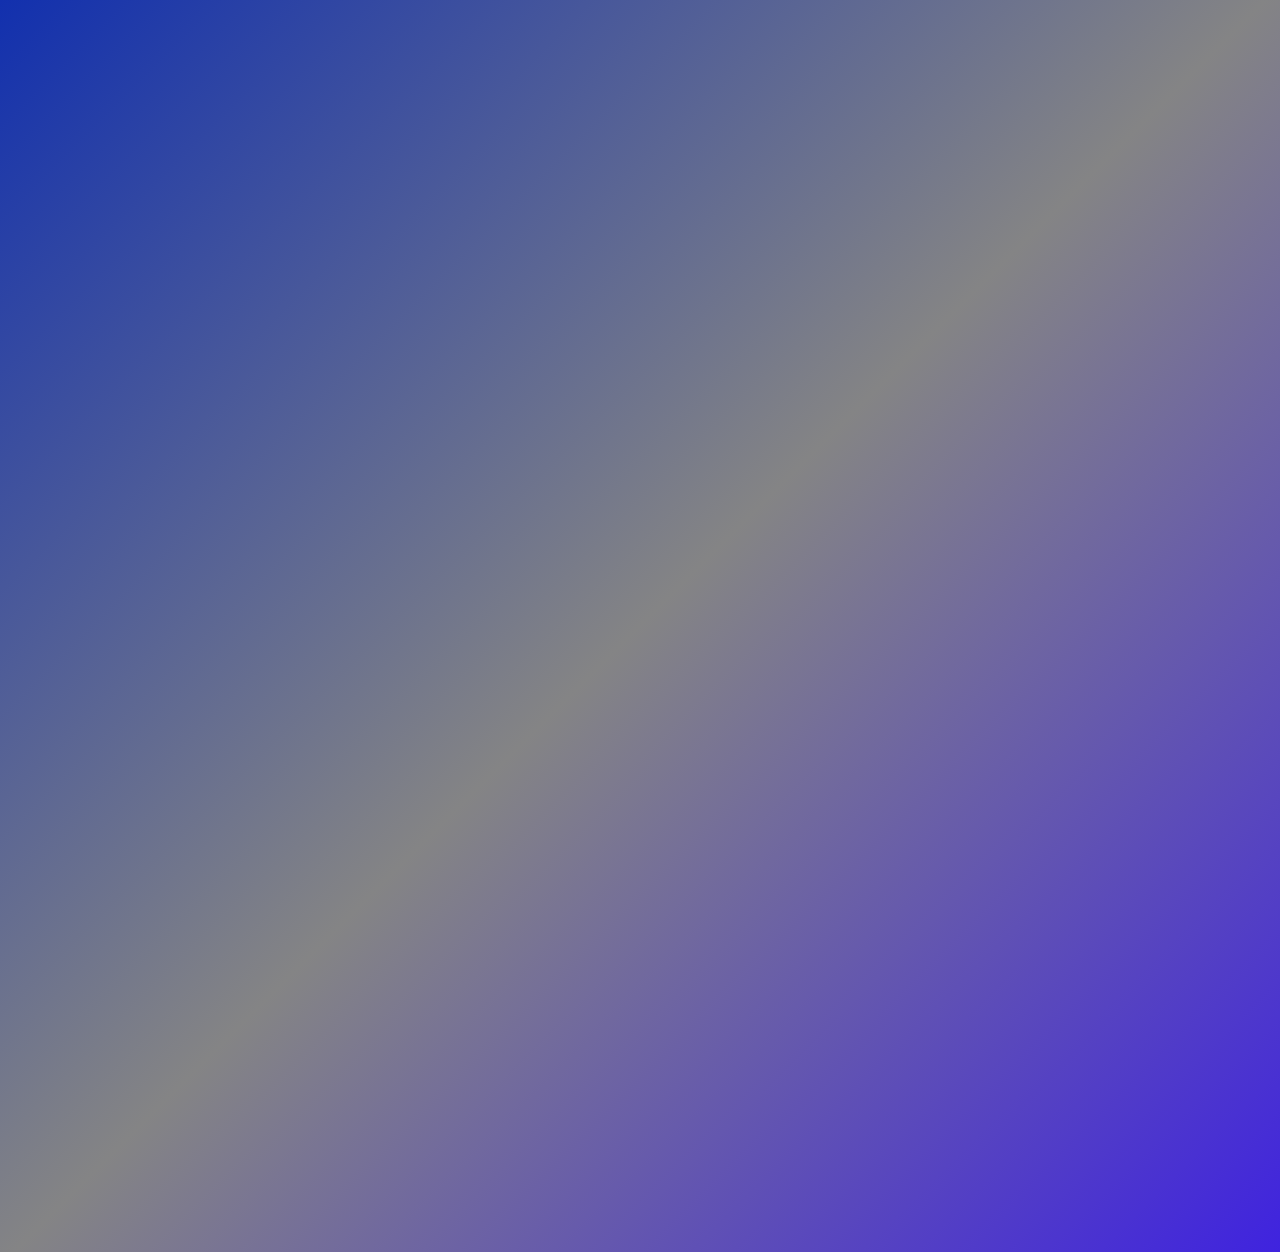
<file: resume.html>
<!DOCTYPE html>
<html lang="en">

<head>
    <meta charset="UTF-8">
    <meta name="viewport" content="width=device-width, initial-scale=1.0">
    <title>My Resume</title>
    <style>
        * {
            margin: 0;
            padding: 0;
            box-sizing: border-box;
            font-family: 'Poppins', sans-serif;
        }

        body {
            display: flex;
            flex-direction: column;
            align-items: center;
            justify-content: center;
            min-height: 100vh;
            background: linear-gradient(135deg, #1230AE, #848485, #3f23df);
            color: white;
            text-align: center;
            padding: 20px;
            opacity: 0;
            animation: fadeIn 1.5s ease-in-out forwards;
        }

        @keyframes fadeIn {
            from {
                opacity: 0;
                transform: translateY(-20px);
            }

            to {
                opacity: 1;
                transform: translateY(0);
            }
        }

        h2 {
            font-size: 2.5rem;
            margin-bottom: 20px;
            text-shadow: 2px 2px 8px rgba(0, 0, 0, 0.3);
        }

        .resume-container {
            width: 90%;
            max-width: 800px;
            background: white;
            padding: 20px;
            border-radius: 10px;
            box-shadow: 0 4px 15px rgba(0, 0, 0, 0.2);
            overflow: hidden;
            transform: scale(0.9);
            animation: zoomIn 1s ease-in-out forwards;
        }

        @keyframes zoomIn {
            from {
                transform: scale(0.8);
                opacity: 0;
            }

            to {
                transform: scale(1);
                opacity: 1;
            }
        }

        .resume-preview {
            width: 100%;
            height: auto;
            border-radius: 5px;
            display: block;
        }

        .download-btn {
            margin-top: 20px;
            padding: 12px 24px;
            font-size: 18px;
            font-weight: bold;
            color: white;
            background: #061ce8;
            border-radius: 8px;
            text-decoration: none;
            transition: transform 0.3s ease, background 0.3s;
            box-shadow: 0 4px 10px rgba(0, 0, 0, 0.2);
            display: inline-block;
        }

        .download-btn:hover {
            transform: scale(1.1);
            background: #6f5be0;
        }

        .btn {
            margin-top: 20px;
            padding: 12px 24px;
            font-size: 18px;
            font-weight: bold;
            color: white;
            background: #FF007F;
            border-radius: 8px;
            text-decoration: none;
            transition: transform 0.3s ease, background 0.3s;
            box-shadow: 0 4px 10px rgba(0, 0, 0, 0.2);
            display: inline-block;
        }

        .btn:hover {
            transform: scale(1.1);
            background: #E6006B;
        }

        /* Back Arrow Button */
        .back-arrow {
            position: absolute;
            top: 20px;
            left: 20px;
            font-size: 24px;
            color: white;
            text-decoration: none;
            background: rgba(255, 255, 255, 0.2);
            padding: 10px 14px;
            border-radius: 50%;
            transition: background 0.3s ease, transform 0.2s ease;
        }

        .back-arrow:hover {
            background: rgba(255, 255, 255, 0.4);
            transform: scale(1.1);
        }
    </style>
</head>

<body>
    <a href="index.html" class="back-arrow">&#8592;</a>
    <h2>My Resume</h2>
    <div class="resume-container">
        <img src="src/images/your_resume.png" alt="Resume Preview" class="resume-preview">
    </div>

    <a href="src/your-resume.pdf" download class="download-btn">Download Resume</a>


</body>

</html>
</file>
